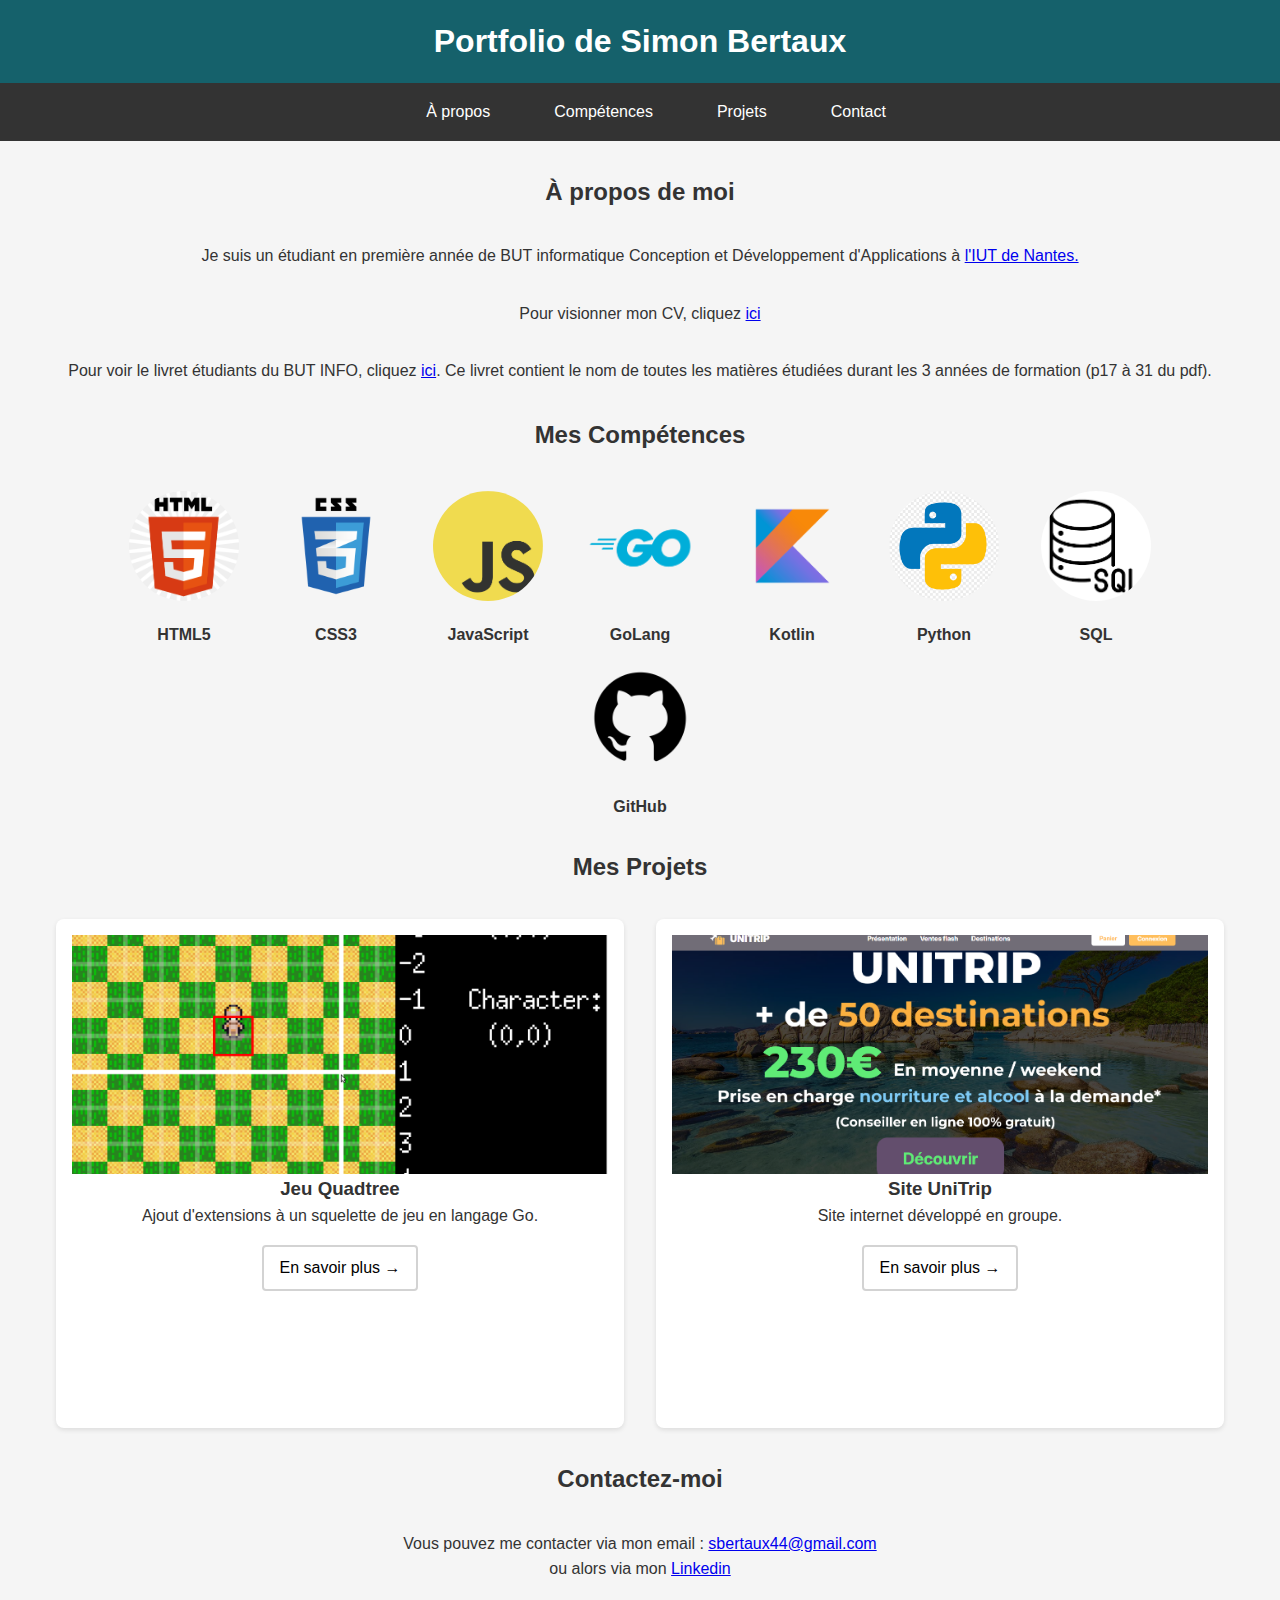
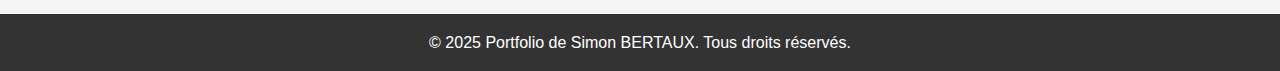
<file: index.html>
<!DOCTYPE html>
<html lang="fr">
<head>
  <meta charset="UTF-8">
  <meta name="viewport" content="width=device-width, initial-scale=1.0">
  <title>Simon Bertaux</title>
  <link rel="stylesheet" href="style.css">
</head>
<body>

  <header>
    <h1>Portfolio de Simon Bertaux</h1>
  </header>

  <nav>
    <div class="nav-container">
      <div class="logo">Menu</div>
      <ul class="nav-links">
        <li><a href="#about">À propos</a></li>
        <li><a href="#skills">Compétences</a></li>
        <li><a href="#projects">Projets</a></li>
        <li><a href="#contact">Contact</a></li>
      </ul>
      <div class="burger">
        <span></span>
        <span></span>
        <span></span>
      </div>
    </div>
  </nav>
  

  <div class="container">
    <section id="about">
      <h2 class="section-title">À propos de moi</h2>
      <p>Je suis un étudiant en première année de BUT informatique Conception et Développement d'Applications à <a href="https://iutnantes.univ-nantes.fr">l'IUT de Nantes.</a></p>
      <p>Pour visionner mon CV, cliquez <a href="assets/CV_2025-04-27_Simon_Bertaux.pdf">ici</a></p>
      <p>Pour voir le livret étudiants du BUT INFO, cliquez <a href="assets/LivretEtudiantsBUT-INFO_Nantes2024_v1.pdf">ici</a>. Ce livret contient le nom de toutes les matières étudiées durant les 3 années de formation (p17 à 31 du pdf).</p>
    </section>

    <section id="skills">
      <h2 class="section-title">Mes Compétences</h2>
      <div class="skills-grid">
        <div class="skill" data-level="75">
            <img src="assets/html5.png" alt="HTML5">
          <p>HTML5</p>
        </div>
        <div class="skill" data-level="70">
            <img src="assets/css3.png" alt="CSS3">
          <p>CSS3</p>
        </div>
        <div class="skill" data-level="55">
            <img src="assets/javascript.png" alt="JavaScript">
          <p>JavaScript</p>
        </div>
        <div class="skill" data-level="85">
          <img src="assets/go.png" alt="GoLang">
        <p>GoLang</p>
        </div>
        <div class="skill" data-level="80">
          <img src="assets/kotlin.png" alt="Kotlin">
        <p>Kotlin</p>
        </div>
        <div class="skill" data-level="85">
          <img src="assets/python.png" alt="Python">
        <p>Python</p>
        </div>
        <div class="skill" data-level="65">
          <img src="assets/sql.png" alt="SQL">
        <p>SQL</p>
        </div>
        <div class="skill" data-level="80">
          <img src="assets/github.png" alt="GitHub">
        <p>GitHub</p>
        </div>
      </div>
    </section>
    
    

    <section id="projects">
      <h2 class="section-title">Mes Projets</h2>
      <div class="projects">
        <div class="project">
            <img src="assets/projet-quadtree.png">
          <h3>Jeu Quadtree</h3>
          <p>Ajout d'extensions à un squelette de jeu en langage Go.</p>
          <a class="btn-more" href="#"><span>En savoir plus →</span></a>
        </div>
        <div class="project">
          <img src="assets/unitrip.png">
          <h3>Site UniTrip</h3>
          <p>Site internet développé en groupe.</p>
          <a class="btn-more" href="#"><span>En savoir plus →</span></a>
        </div>
        <!--<div class="project">
          <h3>Projet 3</h3>
          <p>Description du projet 3.</p>
          <a class="btn-more" href="#"><span>En savoir plus →</span></a>
        </div>
      </div>-->
    </section>

    <section id="contact">
      <h2 class="section-title">Contactez-moi</h2>
      <p>Vous pouvez me contacter via mon email : <a href="mailto:sbertaux44@gmail.com">sbertaux44@gmail.com</a></p>
      <p>ou alors via mon <a href="https://www.linkedin.com/in/simon-bertaux-565a3b2ab">Linkedin</a></p>
    </section>
  </div>

  <footer>
    <p>&copy; 2025 Portfolio de Simon BERTAUX. Tous droits réservés.</p>
  </footer>
  
  <script src="script.js"></script>

</body>
</html>
</file>
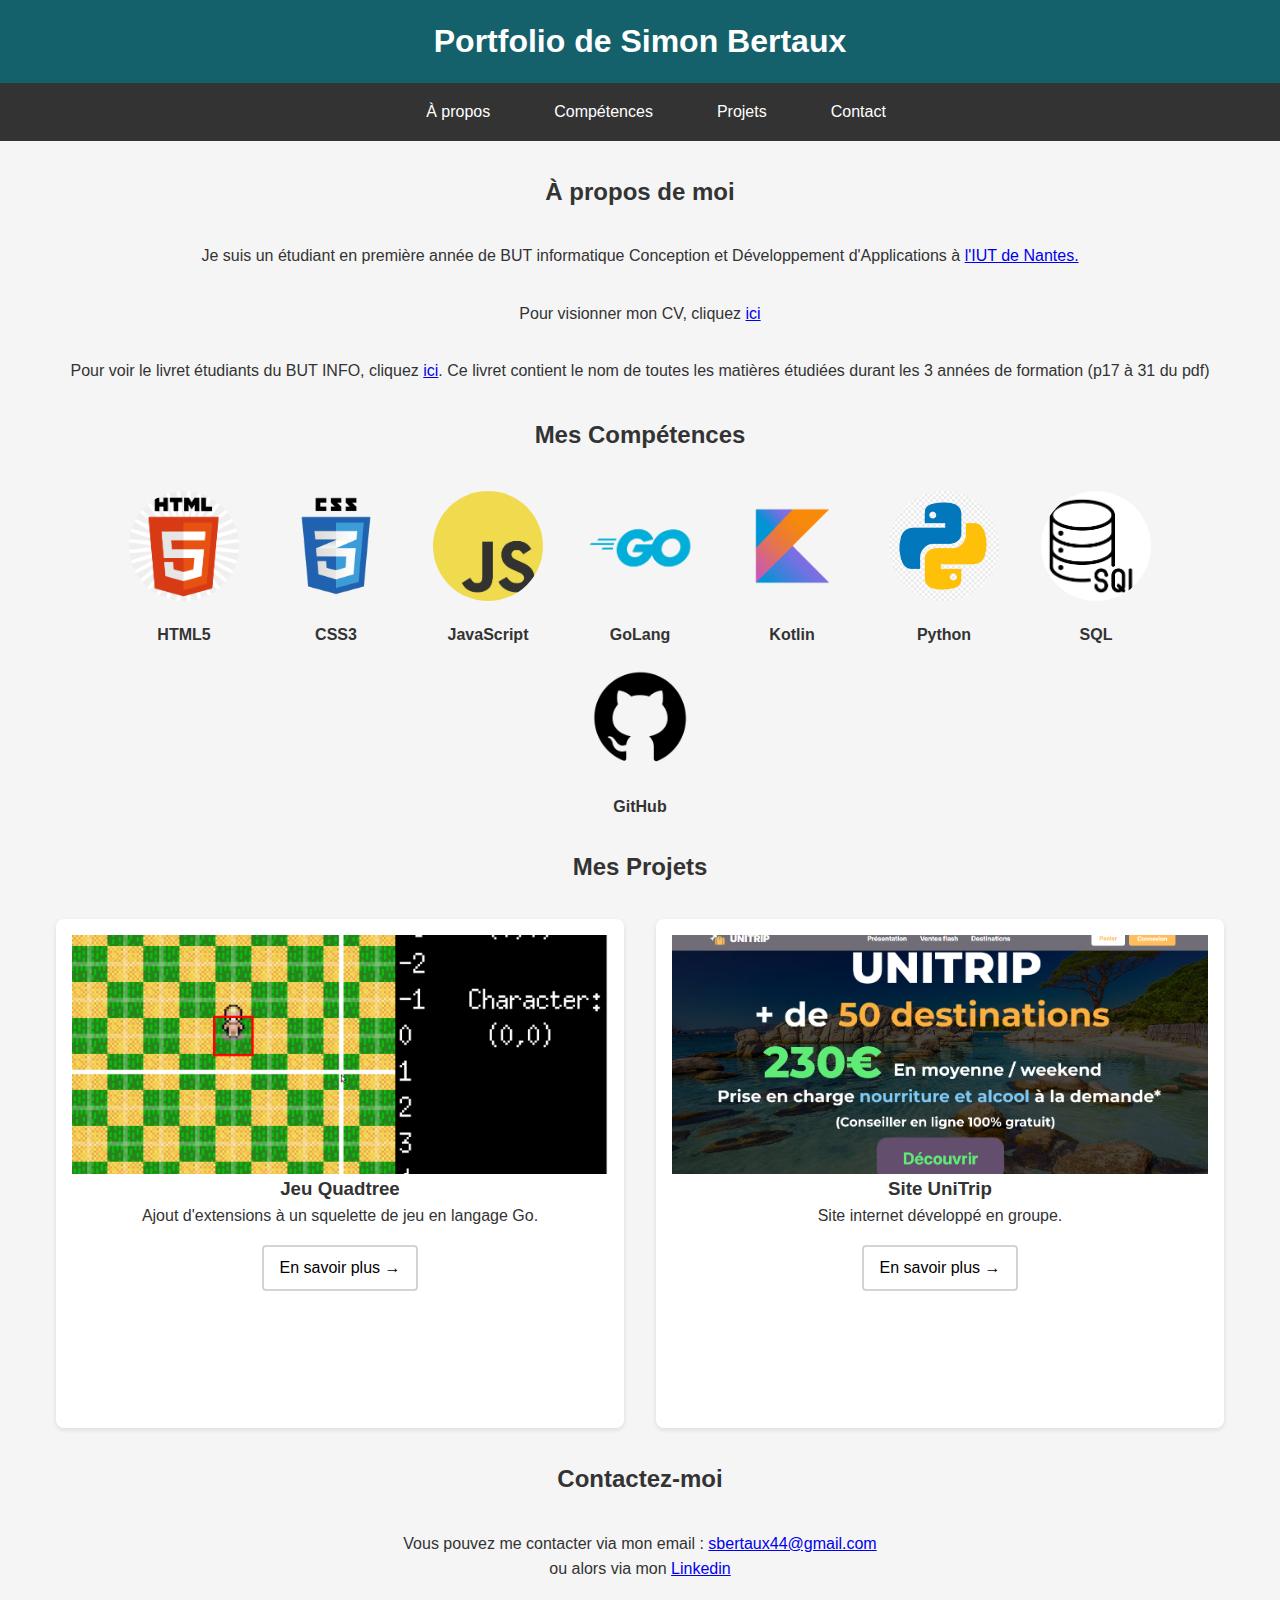
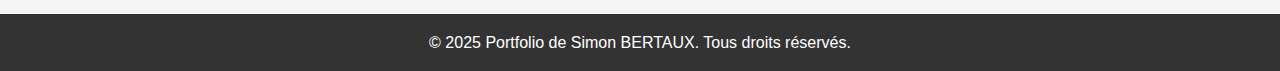
<file: Portfolio/index.html>
<!DOCTYPE html>
<html lang="fr">
<head>
  <meta charset="UTF-8">
  <meta name="viewport" content="width=device-width, initial-scale=1.0">
  <title>Simon Bertaux</title>
  <link rel="stylesheet" href="style.css">
</head>
<body>

  <header>
    <h1>Portfolio de Simon Bertaux</h1>
  </header>

  <nav>
    <div class="nav-container">
      <div class="logo">Menu</div>
      <ul class="nav-links">
        <li><a href="#about">À propos</a></li>
        <li><a href="#skills">Compétences</a></li>
        <li><a href="#projects">Projets</a></li>
        <li><a href="#contact">Contact</a></li>
      </ul>
      <div class="burger">
        <span></span>
        <span></span>
        <span></span>
      </div>
    </div>
  </nav>
  

  <div class="container">
    <section id="about">
      <h2 class="section-title">À propos de moi</h2>
      <p>Je suis un étudiant en première année de BUT informatique Conception et Développement d'Applications à <a href="https://iutnantes.univ-nantes.fr">l'IUT de Nantes.</a></p>
      <p>Pour visionner mon CV, cliquez <a href="assets/CV_2025-04-27_Simon_Bertaux.pdf">ici</a></p>
      <p>Pour voir le livret étudiants du BUT INFO, cliquez <a href="assets/LivretEtudiantsBUT-INFO_Nantes2024_v1.pdf">ici</a>. Ce livret contient le nom de toutes les matières étudiées durant les 3 années de formation (p17 à 31 du pdf)</p>
    </section>

    <section id="skills">
      <h2 class="section-title">Mes Compétences</h2>
      <div class="skills-grid">
        <div class="skill" data-level="75">
            <img src="assets/html5.png" alt="HTML5">
          <p>HTML5</p>
        </div>
        <div class="skill" data-level="70">
            <img src="assets/css3.png" alt="CSS3">
          <p>CSS3</p>
        </div>
        <div class="skill" data-level="55">
            <img src="assets/javascript.png" alt="JavaScript">
          <p>JavaScript</p>
        </div>
        <div class="skill" data-level="85">
          <img src="assets/go.png" alt="GoLang">
        <p>GoLang</p>
        </div>
        <div class="skill" data-level="80">
          <img src="assets/kotlin.png" alt="Kotlin">
        <p>Kotlin</p>
        </div>
        <div class="skill" data-level="85">
          <img src="assets/python.png" alt="Python">
        <p>Python</p>
        </div>
        <div class="skill" data-level="65">
          <img src="assets/sql.png" alt="SQL">
        <p>SQL</p>
        </div>
        <div class="skill" data-level="80">
          <img src="assets/github.png" alt="GitHub">
        <p>GitHub</p>
        </div>
      </div>
    </section>
    
    

    <section id="projects">
      <h2 class="section-title">Mes Projets</h2>
      <div class="projects">
        <div class="project">
            <img src="assets/projet-quadtree.png">
          <h3>Jeu Quadtree</h3>
          <p>Ajout d'extensions à un squelette de jeu en langage Go.</p>
          <a class="btn-more" href="#"><span>En savoir plus →</span></a>
        </div>
        <div class="project">
          <img src="assets/unitrip.png">
          <h3>Site UniTrip</h3>
          <p>Site internet développé en groupe.</p>
          <a class="btn-more" href="#"><span>En savoir plus →</span></a>
        </div>
        <!--<div class="project">
          <h3>Projet 3</h3>
          <p>Description du projet 3.</p>
          <a class="btn-more" href="#"><span>En savoir plus →</span></a>
        </div>
      </div>-->
    </section>

    <section id="contact">
      <h2 class="section-title">Contactez-moi</h2>
      <p>Vous pouvez me contacter via mon email : <a href="mailto:sbertaux44@gmail.com">sbertaux44@gmail.com</a></p>
      <p>ou alors via mon <a href="https://www.linkedin.com/in/simon-bertaux-565a3b2ab">Linkedin</a></p>
    </section>
  </div>

  <footer>
    <p>&copy; 2025 Portfolio de Simon BERTAUX. Tous droits réservés.</p>
  </footer>
  
  <script src="script.js"></script>

</body>
</html>
</file>
<file: style.css>
* {
    margin: 0;
    padding: 0;
    box-sizing: border-box;
    font-family: Arial, sans-serif;
    scroll-behavior: smooth;
  }
  
  body {
    background-color: #f5f5f5;
    color: #333;
    line-height: 1.6;
  }
  
  header {
    background: #15616b;
    color: white;
    padding: 1rem;
    text-align: center;
  }
  
  nav {
    background: #333;
    display: flex;
    justify-content: center;
  }
  
  nav a {
    color: white;
    padding: 1rem;
    text-decoration: none;
    transition: background 0.3s;
  }
  
  nav a:hover {
    background: #15616b;
  }

  /* NAVIGATION */
  nav {
    background: #333;
  }

  .nav-container {
    display: flex;
    justify-content: space-between;
    align-items: center;
    max-width: 1200px;
    margin: 0 auto;
    padding: 0 1rem;
  }

  .logo {
    display:none;
  }

  .nav-links {
    list-style: none;
    display: flex;
  }

  .nav-links li {
    margin-left: 2rem;
  }

  .nav-links a {
    color: white;
    text-decoration: none;
    padding: 1rem;
    display: block;
    transition: background 0.3s;
  }

  .nav-links a:hover {
    background: #15616b;
  }

  .burger {
    display: none;
    cursor: pointer;
    flex-direction: column;
    gap: 5px;
  }

  .burger span {
    display: block;
    width: 25px;
    height: 3px;
    background: white;
    border-radius: 3px;
  }

  /* RESPONSIVE */
  @media screen and (max-width: 768px) {
    .nav-links {
      position: absolute;
      top: 70px;
      left: -100%;
      flex-direction: column;
      background: #333;
      width: 100%;
      transition: left 0.3s ease;
    }

    .nav-links.active {
      left: 0;
    }

    .burger {
      display: flex;
    }

    .logo {
      display:flex;
      color: white;
      font-weight: bold;
      font-size: 1.5rem;
      padding-right: 20px;
    }
  }



  
  .container {
    max-width: 1200px;
    margin: 2rem auto;
    padding: 0 1rem;
  }
  
  .section-title {
    text-align: center;
    margin-top: 2rem;
    margin-bottom: 2rem;
  }

  #about p {
    text-align: center;
    margin-bottom: 2rem;
  }
  
  .skills-grid {
    display: flex;
    flex-wrap: wrap;
    justify-content: center;
    gap: 2rem;
    margin-bottom: 50px;
  }
  
  .skill {
    position: relative;
    width: 120px;
    height: 120px;
    text-align: center;
    margin-bottom: 20px;
  }
  
  .skill img {
    width: 100%;
    height: 100%;
    border-radius: 50%;
    object-fit: cover;
    border: 5px solid transparent;
    transition: border 0.5s ease;
  }
  
  .skill::before {
    content: '';
    position: absolute;
    top: -5px;
    left: -5px;
    width: 130px;
    height: 130px;
    border-radius: 50%;
    background: conic-gradient(#1176b1 calc(var(--level, 0) * 1%), #ddd 0%);
    transform: rotate(0deg);
    opacity: 0;
    transition: opacity 0.5s ease;
  }
  
  .skill:hover::before {
    opacity: 1;
  }
  
  .skill p {
    margin-top: 0.5rem;
    font-weight: bold;
  }
  
  .projects {
    display: grid;
    grid-template-columns: repeat(auto-fit, minmax(250px, 1fr));
    gap: 2rem;
  }
  
  .project {
    background: white;
    padding: 1rem;
    border-radius: 8px;
    box-shadow: 0 2px 5px rgba(0,0,0,0.1);
    transition: transform 0.3s;
    display: flex;
    flex-direction: column;
    justify-content: top;
    align-items: center;
    text-align: center;
  }

  .project img {
    width: 100%;
    height: 50%;
    object-fit: cover;
  }
  
  .project:hover {
    transform: translateY(-5px);
  }

  .btn-more {
    position: relative;
    display: inline-block;
    margin-top: 1rem;
    padding: 0.5rem 1rem;
    background-color: white;
    color: black;
    text-decoration: none;
    border: 2px solid lightgray;
    border-radius: 4px;
    overflow: hidden;
    transition: color 0.4s, transform 0.4s;
    text-align: center;
  }
  
  .btn-more::before {
    content: "";
    position: absolute;
    top: 0;
    left: -100%;
    width: 100%;
    height: 100%;
    background-color: lightgray;
    color: black;
    transition: left 0.4s;
    z-index: 0;
  }
  
  .btn-more:hover::before {
    left: 0;
  }
  
  .btn-more span {
    position: relative;
    z-index: 1;
  }
  
  .btn-more:hover {
    color: black;
    transform: translateX(5px);
  }

  #contact p {
    text-align: center;
  }
  
  footer {
    background: #333;
    color: white;
    text-align: center;
    padding: 1rem;
    margin-top: 2rem;
  }

/* Cacher le burger menu sur les écrans larges */
  @media screen and (max-width: 768px) {
    .burger-menu {
        display: block;
    }

    .menu {
        display: none;
        flex-direction: column;
        width: 100%;
        background-color: #333;
        position: absolute;
        top: 60px;
        left: 0;
    }

    .menu.active {
        display: block;
    }

    .menu li {
        text-align: center;
        width: 100%;
    }
  }

  /* Lorsque l'écran est plus large que 768px, garder le menu horizontal classique */
  @media screen and (min-width: 769px) {
    .burger-menu {
        display: none;
    }

    .menu {
        display: flex;
    }
  }
</file>
<file: Portfolio/style.css>
* {
    margin: 0;
    padding: 0;
    box-sizing: border-box;
    font-family: Arial, sans-serif;
  }
  
  body {
    background-color: #f5f5f5;
    color: #333;
    line-height: 1.6;
  }
  
  header {
    background: #15616b;
    color: white;
    padding: 1rem;
    text-align: center;
  }
  
  nav {
    background: #333;
    display: flex;
    justify-content: center;
  }
  
  nav a {
    color: white;
    padding: 1rem;
    text-decoration: none;
    transition: background 0.3s;
  }
  
  nav a:hover {
    background: #15616b;
  }

  /* NAVIGATION */
  nav {
    background: #333;
  }

  .nav-container {
    display: flex;
    justify-content: space-between;
    align-items: center;
    max-width: 1200px;
    margin: 0 auto;
    padding: 0 1rem;
  }

  .logo {
    display:none;
  }

  .nav-links {
    list-style: none;
    display: flex;
  }

  .nav-links li {
    margin-left: 2rem;
  }

  .nav-links a {
    color: white;
    text-decoration: none;
    padding: 1rem;
    display: block;
    transition: background 0.3s;
  }

  .nav-links a:hover {
    background: #15616b;
  }

  .burger {
    display: none;
    cursor: pointer;
    flex-direction: column;
    gap: 5px;
  }

  .burger span {
    display: block;
    width: 25px;
    height: 3px;
    background: white;
    border-radius: 3px;
  }

  /* RESPONSIVE */
  @media screen and (max-width: 768px) {
    .nav-links {
      position: absolute;
      top: 70px;
      left: -100%;
      flex-direction: column;
      background: #333;
      width: 100%;
      transition: left 0.3s ease;
    }

    .nav-links.active {
      left: 0;
    }

    .burger {
      display: flex;
    }

    .logo {
      display:flex;
      color: white;
      font-weight: bold;
      font-size: 1.5rem;
      padding-right: 20px;
    }
  }



  
  .container {
    max-width: 1200px;
    margin: 2rem auto;
    padding: 0 1rem;
  }
  
  .section-title {
    text-align: center;
    margin-top: 2rem;
    margin-bottom: 2rem;
  }

  #about p {
    text-align: center;
    margin-bottom: 2rem;
  }
  
  .skills-grid {
    display: flex;
    flex-wrap: wrap;
    justify-content: center;
    gap: 2rem;
    margin-bottom: 50px;
  }
  
  .skill {
    position: relative;
    width: 120px;
    height: 120px;
    text-align: center;
    margin-bottom: 20px;
  }
  
  .skill img {
    width: 100%;
    height: 100%;
    border-radius: 50%;
    object-fit: cover;
    border: 5px solid transparent;
    transition: border 0.5s ease;
  }
  
  .skill::before {
    content: '';
    position: absolute;
    top: -5px;
    left: -5px;
    width: 130px;
    height: 130px;
    border-radius: 50%;
    background: conic-gradient(#1176b1 calc(var(--level, 0) * 1%), #ddd 0%);
    transform: rotate(0deg);
    opacity: 0;
    transition: opacity 0.5s ease;
  }
  
  .skill:hover::before {
    opacity: 1;
  }
  
  .skill p {
    margin-top: 0.5rem;
    font-weight: bold;
  }
  
  .projects {
    display: grid;
    grid-template-columns: repeat(auto-fit, minmax(250px, 1fr));
    gap: 2rem;
  }
  
  .project {
    background: white;
    padding: 1rem;
    border-radius: 8px;
    box-shadow: 0 2px 5px rgba(0,0,0,0.1);
    transition: transform 0.3s;
    display: flex;
    flex-direction: column;
    justify-content: top;
    align-items: center;
    text-align: center;
  }

  .project img {
    width: 100%;
    height: 50%;
    object-fit: cover;
  }
  
  .project:hover {
    transform: translateY(-5px);
  }

  .btn-more {
    position: relative;
    display: inline-block;
    margin-top: 1rem;
    padding: 0.5rem 1rem;
    background-color: white;
    color: black;
    text-decoration: none;
    border: 2px solid lightgray;
    border-radius: 4px;
    overflow: hidden;
    transition: color 0.4s, transform 0.4s;
    text-align: center;
  }
  
  .btn-more::before {
    content: "";
    position: absolute;
    top: 0;
    left: -100%;
    width: 100%;
    height: 100%;
    background-color: lightgray;
    color: black;
    transition: left 0.4s;
    z-index: 0;
  }
  
  .btn-more:hover::before {
    left: 0;
  }
  
  .btn-more span {
    position: relative;
    z-index: 1;
  }
  
  .btn-more:hover {
    color: black;
    transform: translateX(5px);
  }

  #contact p {
    text-align: center;
  }
  
  footer {
    background: #333;
    color: white;
    text-align: center;
    padding: 1rem;
    margin-top: 2rem;
  }

/* Cacher le burger menu sur les écrans larges */
  @media screen and (max-width: 768px) {
    .burger-menu {
        display: block;
    }

    .menu {
        display: none;
        flex-direction: column;
        width: 100%;
        background-color: #333;
        position: absolute;
        top: 60px;
        left: 0;
    }

    .menu.active {
        display: block;
    }

    .menu li {
        text-align: center;
        width: 100%;
    }
  }

  /* Lorsque l'écran est plus large que 768px, garder le menu horizontal classique */
  @media screen and (min-width: 769px) {
    .burger-menu {
        display: none;
    }

    .menu {
        display: flex;
    }
  }
</file>
